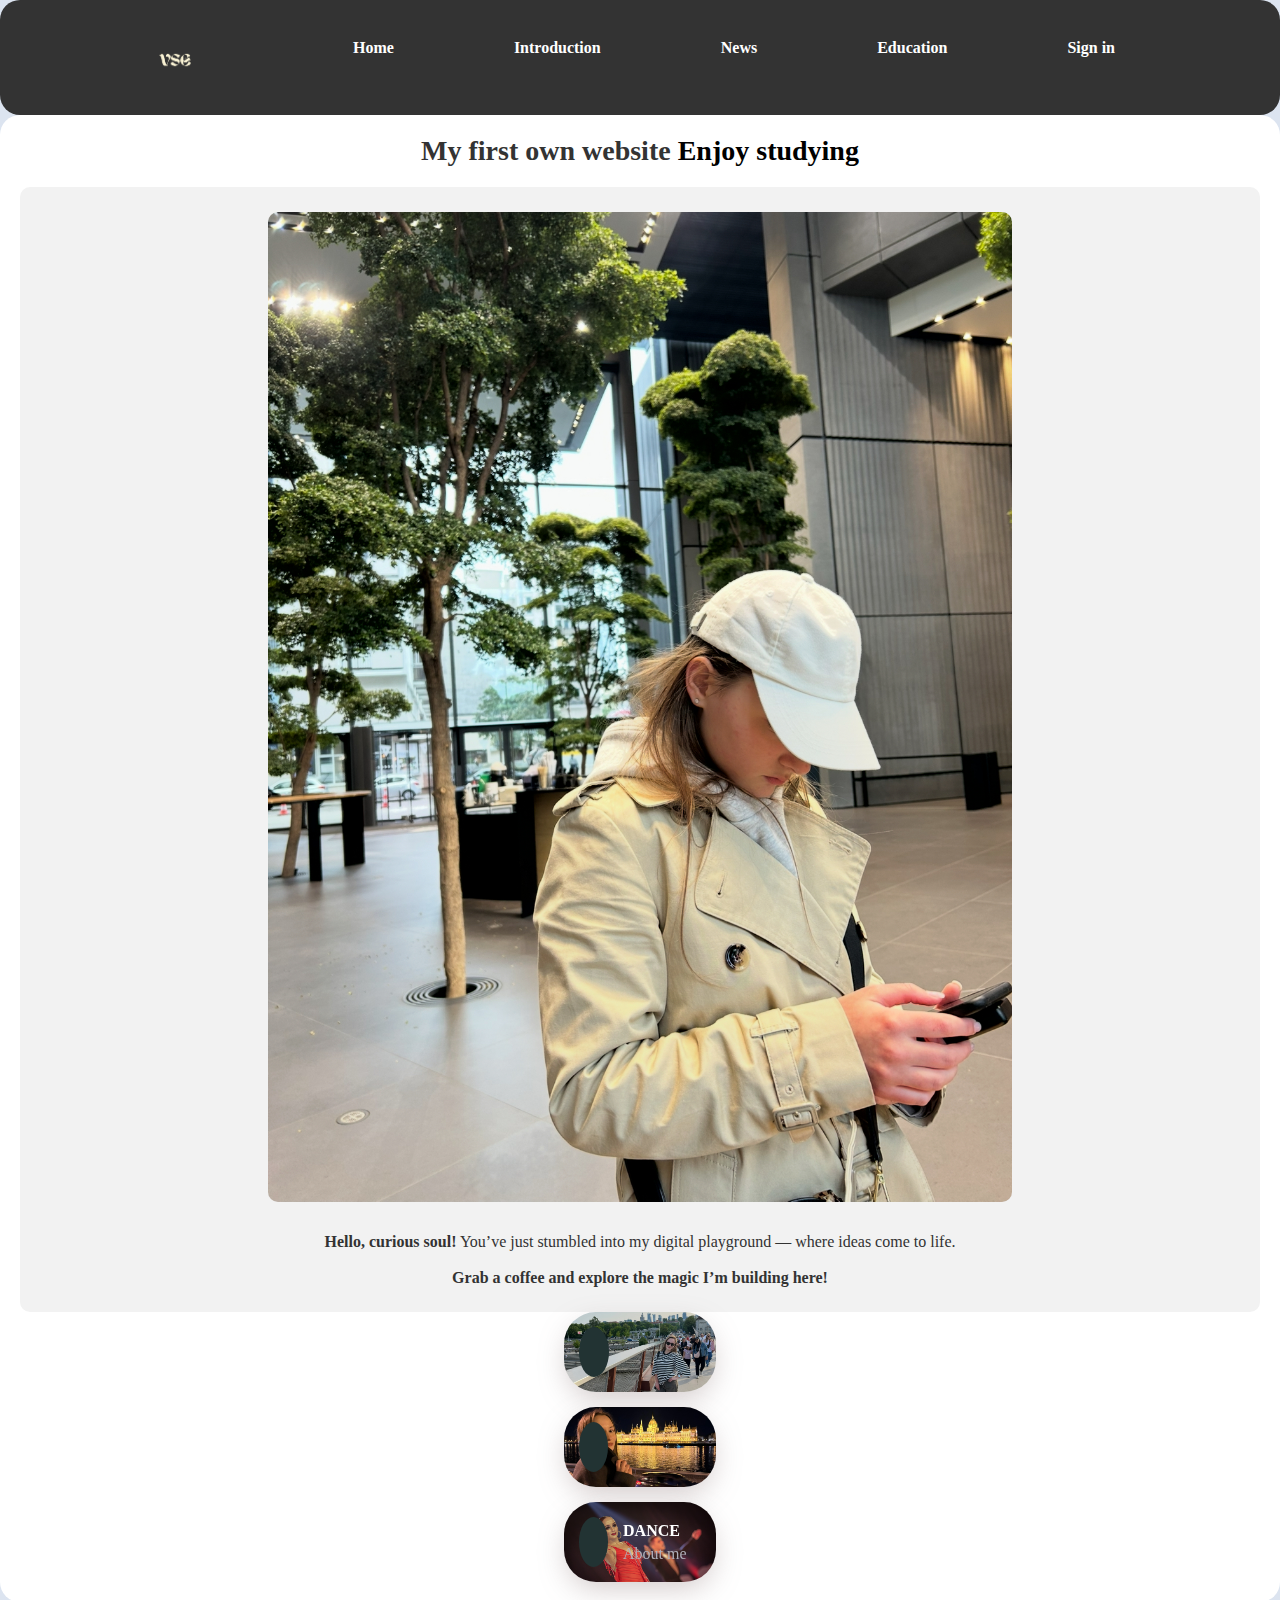
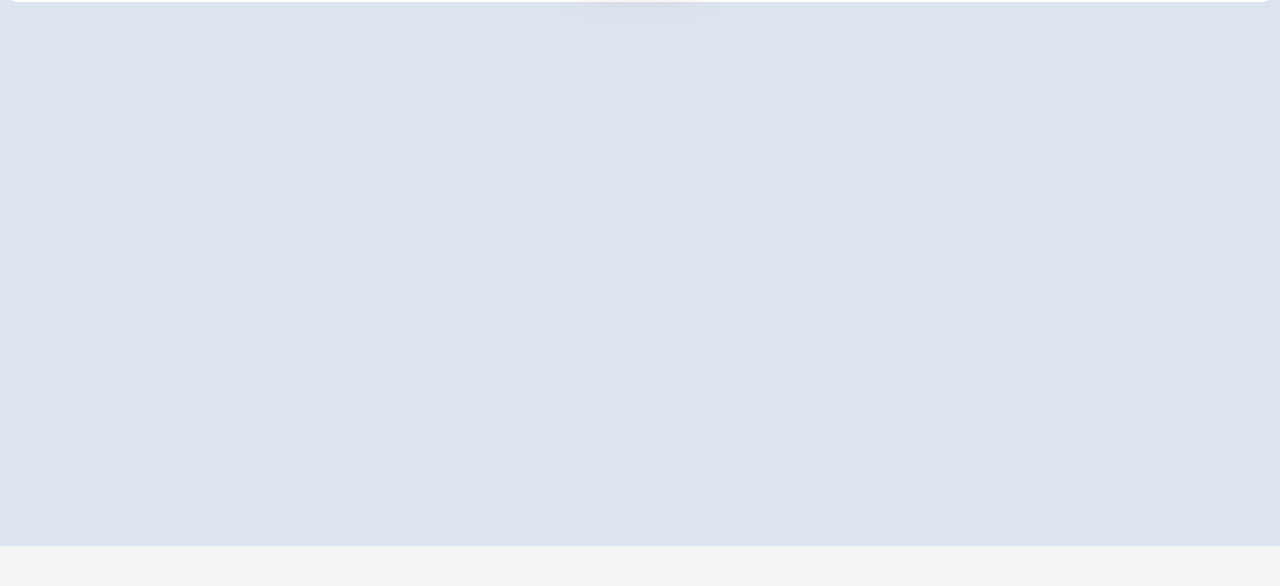
<file: index.html>
<!DOCTYPE html>
<html lang="en">
<head>
    <meta charset="UTF-8">
    <meta name="viewport" content="width=device-width, initial-scale=1.0">
    <title>My own animated website design</title>
    <link rel="stylesheet" href="style.css">

</head>
<body>
    <header>
     <div class="container">
        <div class="menu">
          <div class="burger" id="burger">&#9776</div>
            <ul>
                <li class="logo"><img src="Beige and Black Modern Groovy Logo  .png"></li>
                <li class="active"><a href="index.html">Home</a></li>
                <li><a href="introduction.html"> Introduction</a></li>
                <li><a href="news.html">News</a></li>
                <li><a href="education.html">Education</a></li>
                <li><a href="signin.html"><span>Sign in</span></a></li>

            </ul>
        </div>
    


        <section class="hero">
          <div class="hero-text">
            <h1>My first own website <span>Enjoy studying</span></h1>
            <div class="quote">
              <img src="Смотреть недавние фото.jpeg" alt="inspiration">
              <p><strong>Hello, curious soul!</strong> You’ve just stumbled into my digital playground — where ideas come to life.<br><br><strong>Grab a coffee and explore the magic I’m building here!</strong></p>
            </div>
          </div>
          <div class="hero-image">
            <div class="container2">
              <input type="radio" name="slide" id="c1" checked>
              <label for="c1" class="card">
                <div class="row">
                  <div class="icon"></div>
                  <div class="description">
                    <h4>Sofiia V</h4>
                    <p>About me</p>
                  </div>
                </div>
              </label>
              <input type="radio" name="slide" id="c2" checked>
              <label for="c2" class="card">
                <div class="row">
                  <div class="icon"></div>
                  <div class="description">
                    <h4>Hobby</h4>
                    <p>About me</p>
                  </div>
                </div>
              </label>
              <input type="radio" name="slide" id="c3" checked>
              <label for="c3" class="card">
                <div class="row">
                  <div class="icon"></div>
                  <div class="description">
                    <h4>Dance</h4>
                    <p>About me</p>
                  </div>
                </div>
              </label>
            </div>
          </div>
        </section>
    
        <section class="mission">
          <h2>About me</h2>
          <p>Hi! My name is Sofiia, and I’m currently a first-year university student. I’m passionate about ballroom dancing — it’s not just a hobby for me, but a way to express myself and stay active.

            In my free time, I love swimming — it’s the perfect way to relax and recharge. I’m also a big fan of traveling. Exploring new places, meeting new people, and experiencing different cultures inspire me and help me grow.
            
            I’m always open to learning, trying new things, and making the most of every opportunity that comes my way!
             </p>
             <a href="introduction.html" class="learn-btn">Learn more</a>
        </section>
        <section class="why-choose">
          <h2>Contacts</h2>
          <div class="cards-container">
           
            <div class="card2 dark-card">
              <h3>Email</h3>
              <p>sofayayaaaaa@gmail.com</p>
            </div>
           
            <div class="card2 dark-card">
              <h3>Telephone</h3>
              <p>0993237884</p>
            </div>
        </section>
      </div>
    </header>

   
        </div>
     </div>

     <script>
      const sections = document.querySelectorAll('section');
    
      const observer = new IntersectionObserver((entries) => {
        entries.forEach(entry => {
          if (entry.isIntersecting) {
            entry.target.classList.add('show');
          }
        });
      }, {
        threshold: 0.2 // срабатывает, когда хотя бы 10% секции видно
      });
    
      sections.forEach(section => observer.observe(section));
    </script>
    <script>
      document.getElementById('burger').addEventListener('click', function () {
        document.querySelector('.menu ul').classList.toggle('active');
      });
    </script>
</body>
</html>
</file>
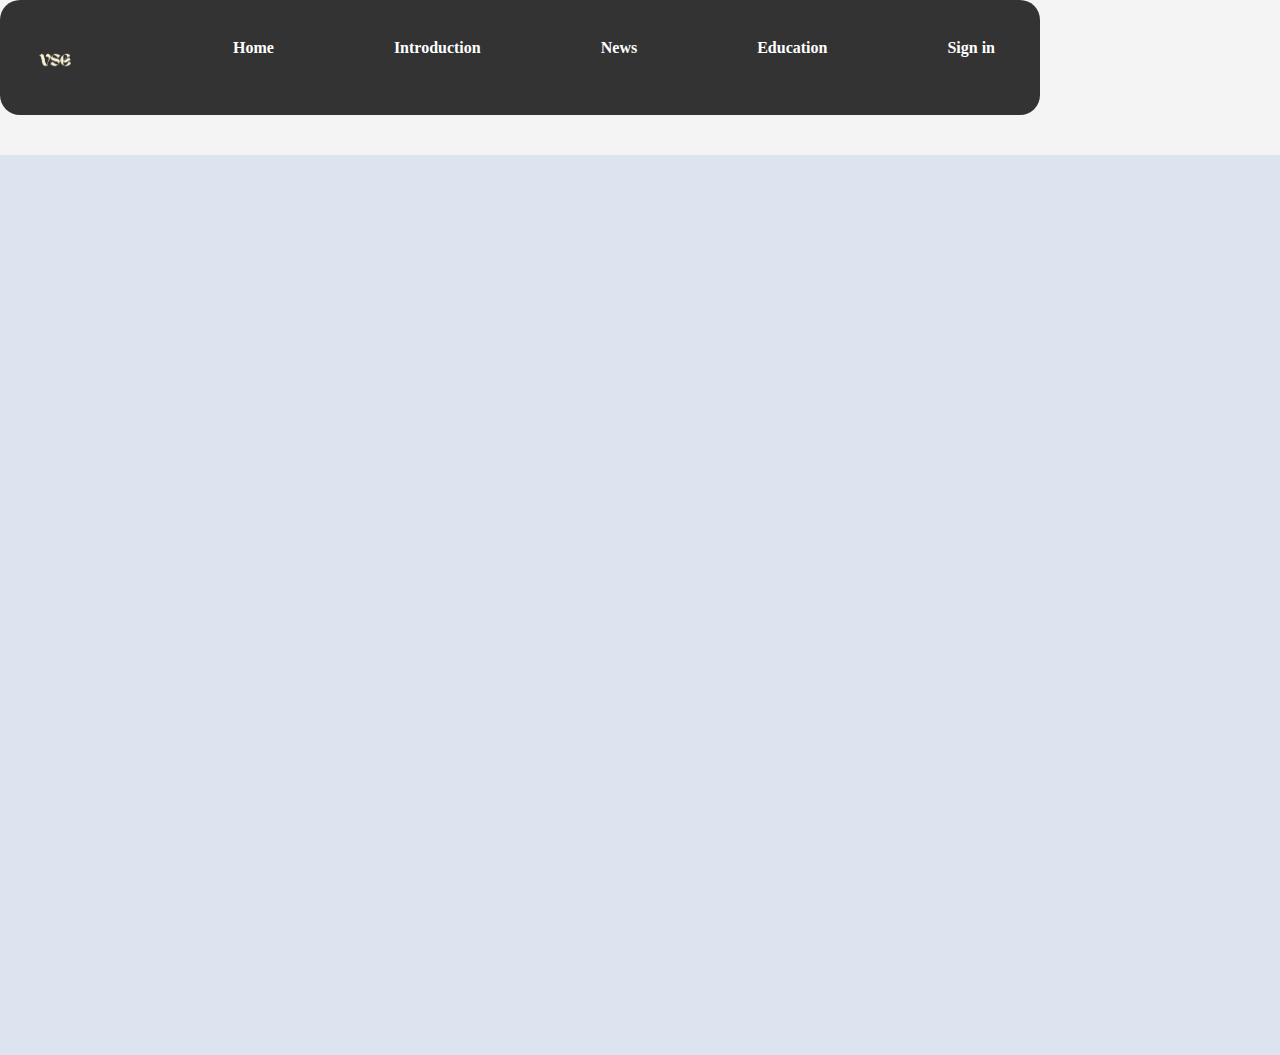
<file: education.html>
<!DOCTYPE html>
<html lang="en">
<head>
  <meta charset="UTF-8" />
  <meta name="viewport" content="width=device-width, initial-scale=1.0"/>
  <title>My Own Animated Website Design</title>
  <link rel="stylesheet" href="style1.css"/>
</head>
<body>
  <header>
    <nav class="menu">
      <div class="burger" id="burger">☰</div>
      <ul>
        <li class="logo"><img src="Beige and Black Modern Groovy Logo  .png"></li>
        <li class="active"><a href="index.html">Home</a></li>
        <li><a href="introduction.html">Introduction</a></li>
        <li><a href="news.html">News</a></li>
        <li><a href="education.html">Education</a></li>
        <li><a href="signin.html"><span>Sign in</span></a></li>
      </ul>
    </nav>
  </header>
 
 
  <main>
    <div class="container">
      <section class="education-section">
       
        <div class="timeline">
          <div class="timeline-item">
            <div class="timeline-content">
              <h3> American School 2023–Now</h3>
              <p>High School Diploma (In Progress)</p>
              <div class="extras">
                <span class="progress">📈 70% complete</span>
              </div>
              <div class="extras">
                <a href="TEVRCC8K.pdf" class="button">📄 View Certificate</a>
              </div>
            </div>
          </div>

          <div class="timeline-item">
            <div class="timeline-content">
              <h3>Scientific Works</h3>
              <p>First Scientific Paper:
                On April 25, 2025, a plenary session of the Section of Higher Mathematics and Mathematical Modeling was held as part of the 18th All-Ukrainian Scientific and Technical Conference of Higher Education Students
                (the 90th Scientific and Technical Conference of O.M. Beketov National University of Urban Economy in Kharkiv)
                “Sustainable Urban Development: Post-War Period”
              Name: “Complex Integers in Cryptography</p>
              <p>Proceedings
                of the Ninth All-Ukrainian Scientific and Practical Online Conference
                for Students, Postgraduates, and Young Scientists
                “Current Issues of Modern Energy”
                May 22, 2025
                Khmelnytskyi, Kherson National Technical University
                Name:“Gaussian Integers in Cybersecurity Tasks of Power Systems”, my work on 34 page
              </p>
              <div class="extras">
                <a href="https://knameedu-my.sharepoint.com/:p:/g/personal/anatoliy_yakunin_kname_edu_ua/EZ4FzHqwAKlKuswTwb7CT64B8hkMySGr6CuHjIhGCXW9sg?e=MZ6mc1" class="button">📄 View Certificate</a>
                <a href="https://kntu.net.ua/ukr/content/download/124302/693101/file/Матеріали%20АРМЕ%202025.pdf" class="button">📄 View Certificate</a>
              </div>
            </div>
          </div>

          <div class="timeline-item">
            <div class="timeline-content">
              <h3>🗣️ ÖSD Zertifikat A1 2021</h3>
              <p>German Language Certificate</p>
              <div class="extras">
                <a href="Zertifikat.pdf" class="button">📄 View Certificate</a>
              </div>
            </div>
          </div>
        </div>
      </section>
    </div>

  </main>
  <script>
    const burger = document.getElementById('burger');
    const menu = document.querySelector('.menu ul');
  
    burger.addEventListener('click', () => {
      menu.classList.toggle('active');
    });
  </script>

</body>

</html>
</file>
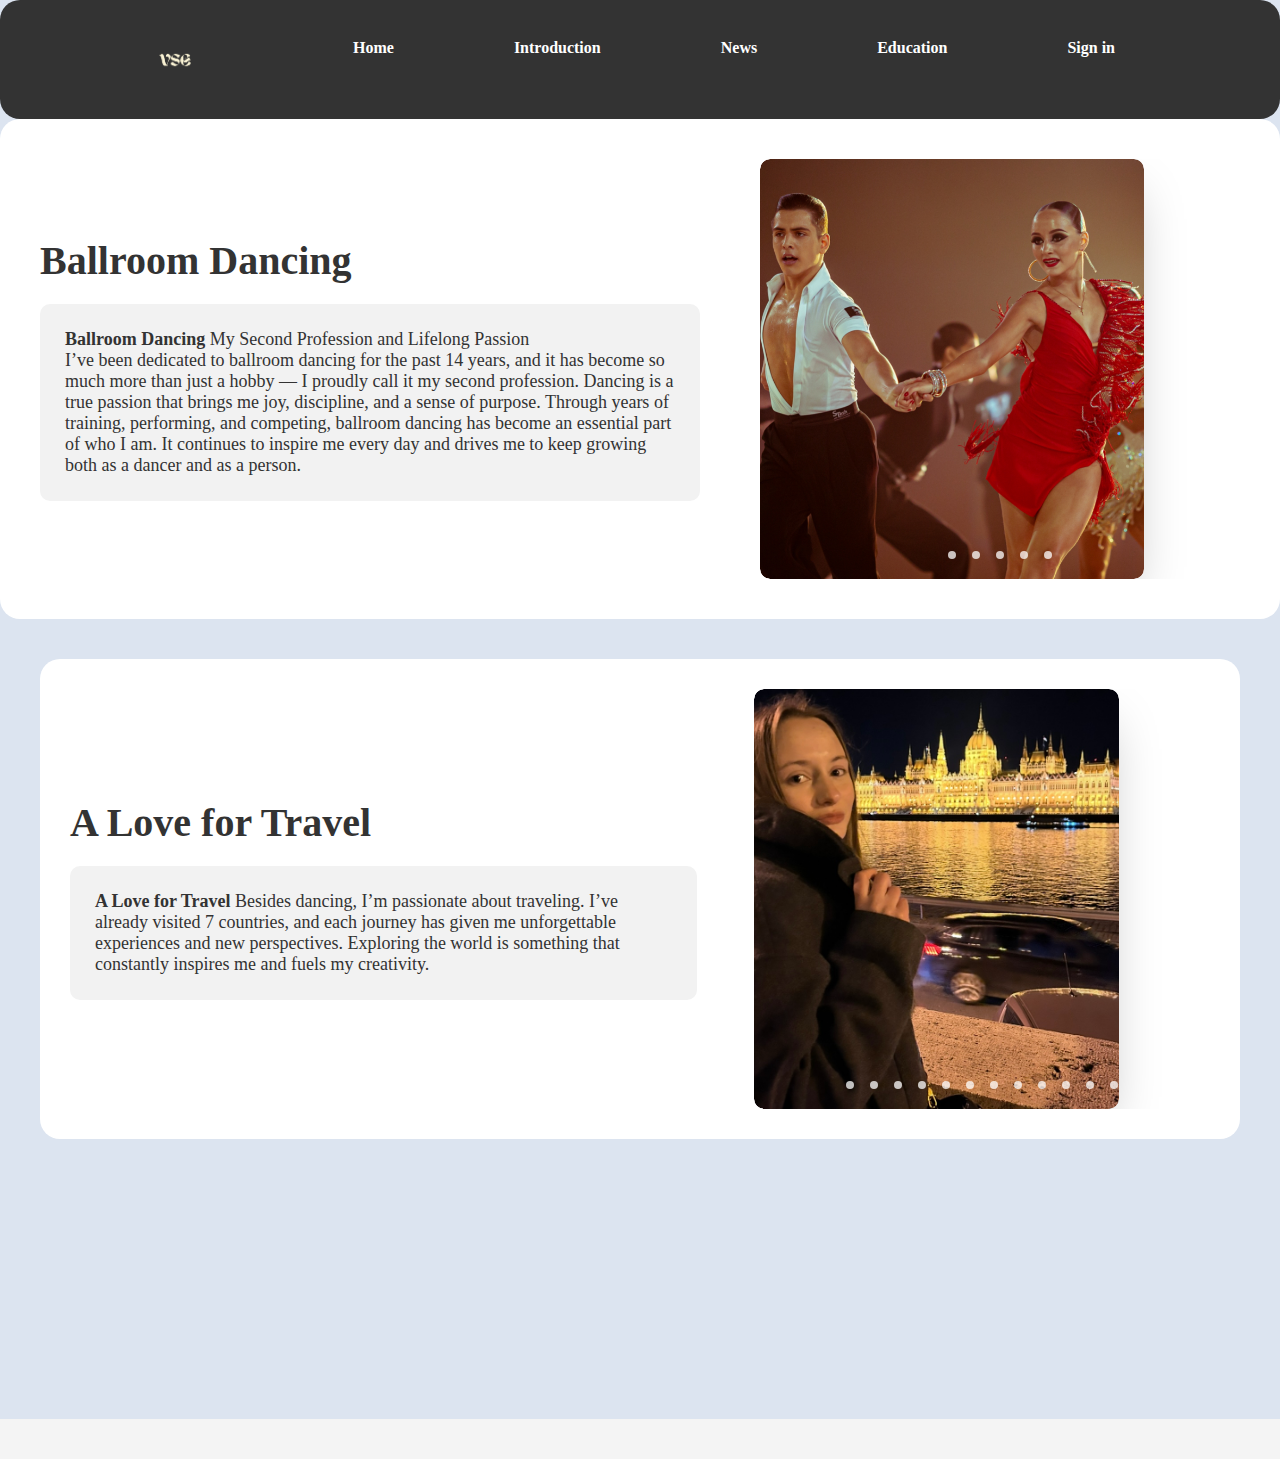
<file: introduction.html>
<!DOCTYPE html>
<html lang="en">
<head>
    <meta charset="UTF-8">
    <meta name="viewport" content="width=device-width, initial-scale=1.0">
    <title>My own animated website design</title>
    <link rel="stylesheet" href="main1.css">

</head>
<body>
    <header>
     <div class="container">
        <div class="menu">
          <div class="burger" id="burger">☰</div>
            <ul>
                <li class="logo"><img src="Beige and Black Modern Groovy Logo  .png"></li>
                <li class="active"><a href="index.html">Home</a></li>
                <li><a href="introduction.html"> Introduction</a></li>
                <li><a href="news.html">News</a></li>
                <li><a href="education.html">Education</a></li>
                <li><a href="signin.html"><span>Sign in</span></a></li>
            </ul>
        </div>
    


        <section class="hero">
          <div class="hero-text">
            <h1> Ballroom Dancing</h1>
            <div class="quote">
              
              <p><strong>Ballroom Dancing </strong> My Second Profession and Lifelong Passion<br>I’ve been dedicated to ballroom dancing for the past 14 years, and it has become so much more than just a hobby — I proudly call it my second profession. Dancing is a true passion that brings me joy, discipline, and a sense of purpose. Through years of training, performing, and competing, ballroom dancing has become an essential part of who I am. It continues to inspire me every day and drives me to keep growing both as a dancer and as a person.</p>
            </div>
          </div>
          <div class="hero-image">
            <div class="slider-wrapper">
              <div class="slider">
                <img id="Slide1" src="IMG_8727.jpg" alt="1">
                <img id="Slide2" src="IMG_8728.jpg" alt="2">
                <img id="Slide3" src="IMG_8729.jpg" alt="3">
                <img id="Slide4" src="IMG_8731.jpg" alt="4">
                <img id="Slide5" src="IMG_8732.jpg" alt="5">
              </div>
           
            </div>
            <div class="slider-nav">
              <a href="#Slide1"></a>
              <a href="#Slide2"></a>
              <a href="#Slide3"></a>
              <a href="#Slide4"></a>
              <a href="#Slide5"></a>
            </div>
          </div>
      
         
        </section>
   
    
    <section class="travel">
      <div class="travel-text">
        <h1>A Love for Travel</h1>
        <div class="quote2">
          <p><strong>A Love for Travel </strong> Besides dancing, I’m passionate about traveling. I’ve already visited 7 countries, and each journey has given me unforgettable experiences and new perspectives. Exploring the world is something that constantly inspires me and fuels my creativity.</p>
        </div>
      </div>
      <div class="travel-image">
        <div class="slider-wrapper2">
          <div class="slider2">
            <img id="Slide-1" src="IMG_8747.jpg" alt="p1">
            <img id="Slide-2" src="IMG_8748.jpg" alt="p2">
            <img id="Slide-3" src="IMG_8749.jpg" alt="p3">
            <img id="Slide-4" src="IMG_8750.jpg" alt="p4">
            <img id="Slide-5" src="IMG_8751.jpg" alt="p5">
            <img id="Slide-6" src="IMG_8752.jpg" alt="p6">
            <img id="Slide-7" src="IMG_8753.jpg" alt="p7">
            <img id="Slide-8" src="IMG_8618.jpg" alt="p8">
            <img id="Slide-9" src="IMG_8755.jpg" alt="p9">
            <img id="Slide-10" src="IMG_8756.jpg" alt="p10">
            <img id="Slide-11" src="IMG_8757.jpg" alt="p11">
            <img id="Slide-12" src="IMG_8758.jpg" alt="p12">
            <img id="Slide-13" src="IMG_2834.jpg" alt="p13">
            <img id="Slide-14" src="IMG_2835.jpg" alt="p14">
            <img id="Slide-15" src="IMG_4CF354E0AFF4-1.jpeg" alt="p15">
            <img id="Slide-16" src="IMG_2836.jpg" alt="p16">
          </div>
       
        </div>
        <div class="slider-nav2">
          <a href="#Slide-1"></a>
          <a href="#Slide-2"></a>
          <a href="#Slide-3"></a>
          <a href="#Slide-4"></a>
          <a href="#Slide-5"></a>
          <a href="#Slide-6"></a>
          <a href="#Slide-7"></a>
          <a href="#Slide-8"></a>
          <a href="#Slide-9"></a>
          <a href="#Slide-10"></a>
          <a href="#Slide-11"></a>
          <a href="#Slide-12"></a>
        </div>
      </div>

     
    </section>

    <section class="why-choose">
      <h2>Contacts</h2>
      <div class="cards-container">
       
        <div class="card dark-card">
          <h3>Email</h3>
          <p>sofayayaaaaa@gmail.com</p>
        </div>
    
        <div class="card dark-card">
          <h3>Telephone</h3>
          <p>0993237884</p>
        </div>
    </section>
  </div>
  </header>
  <script>
    const sections = document.querySelectorAll('section');
  
    const observer = new IntersectionObserver((entries) => {
      entries.forEach(entry => {
        if (entry.isIntersecting) {
          entry.target.classList.add('show');
          observer.unobserve(entry.target); // убираем наблюдение после показа
        }
      });
    }, {
      threshold: 0.2 // появление начинается, когда 15% секции видны
    });
  
    sections.forEach(section => observer.observe(section));
  </script>
</body>
   

  
</html>
</file>
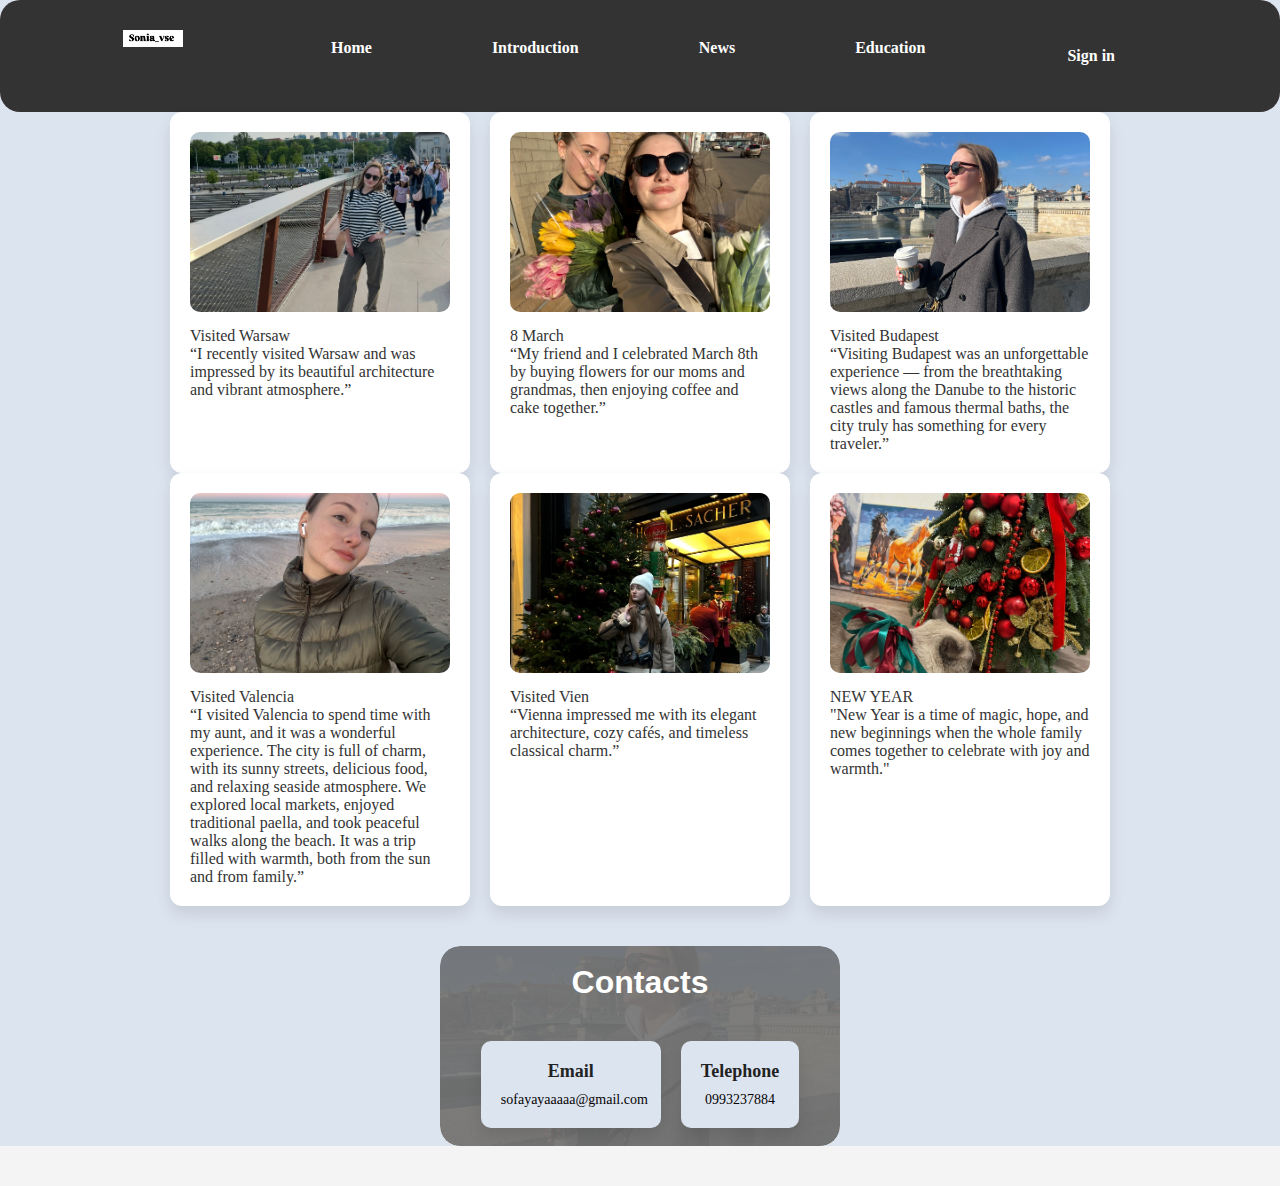
<file: news.html>
<!DOCTYPE html>
<html lang="en">
<head>
    <meta charset="UTF-8">
    <meta name="viewport" content="width=device-width, initial-scale=1.0">
    <link rel="stylesheet" href="main2.css">
    <title>Document</title>
</head>
<body>
    <div class="container">
        <div class="menu">
            <ul>
                <li class="logo"><img src="EDA4A240-1CB9-4914-820B-45EBED81DC13.jpg"></li>
                <li class="active"><a href="index.html">Home</a></li>
                <li><a href="introduction.html"> Introduction</a></li>
                <li><a href="news.html">News</a></li>
                <li><a href="education.html">Education</a></li>
                <li><a href="signin.html" class="signin-btn"><span>Sign in</span></a></li>
            </ul>
        </div>
    
  <div class="card-container2">
    <div class="card2">
      <img src="IMG_8618.jpg" alt="Image 1">
      <div class="card-title">Visited Warsaw</div>
      <div class="card-text">“I recently visited Warsaw and was impressed by its beautiful architecture and vibrant atmosphere.”</div>
    </div>
    <div class="card2">
      <img src="IMG_DFCBE76345E8-1.jpeg" alt="Image 2">
      <div class="card-title">8 March</div>
      <div class="card-text">“My friend and I celebrated March 8th by buying flowers for our moms and grandmas, then enjoying coffee and cake together.”</div>
    </div>
    <div class="card2">
      <img src="IMG_5401.jpeg" alt="Image 3">
      <div class="card-title">Visited Budapest</div>
      <div class="card-text">“Visiting Budapest was an unforgettable experience — from the breathtaking views along the Danube to the historic castles and famous thermal baths, the city truly has something for every traveler.”</div>
    </div>

  
    
  </div>
  <div class="card-container2">
    <div class="card2">
      <img src="IMG_8788.jpg" alt="Image 1">
      <div class="card-title">Visited Valencia</div>
      <div class="card-text">“I visited Valencia to spend time with my aunt, and it was a wonderful experience. The city is full of charm, with its sunny streets, delicious food, and relaxing seaside atmosphere. We explored local markets, enjoyed traditional paella, and took peaceful walks along the beach. It was a trip filled with warmth, both from the sun and from family.”</div>
    </div>

    <div class="card2">
      <img src="IMG_8748.jpg" alt="Image 2">
      <div class="card-title">Visited Vien</div>
      <div class="card-text">“Vienna impressed me with its elegant architecture, cozy cafés, and timeless classical charm.”</div>
    </div>

    <div class="card2">
      <img src="IMG_8789.jpg" alt="Image 3">
      <div class="card-title">NEW YEAR</div>
      <div class="card-text">"New Year is a time of magic, hope, and new beginnings when the whole family comes together to celebrate with joy and warmth."</div>
    </div>
   
  </div>
  <section class="why-choose">
    <h2>Contacts</h2>
    <div class="cards-container">
     
      <div class="card dark-card">
        <h3>Email</h3>
        <p>sofayayaaaaa@gmail.com</p>
      </div>
      <div class="card dark-card">
        <h3>Telephone</h3>
        <p>0993237884</p>
      </div>
  </section>

</body>
</html>
</file>
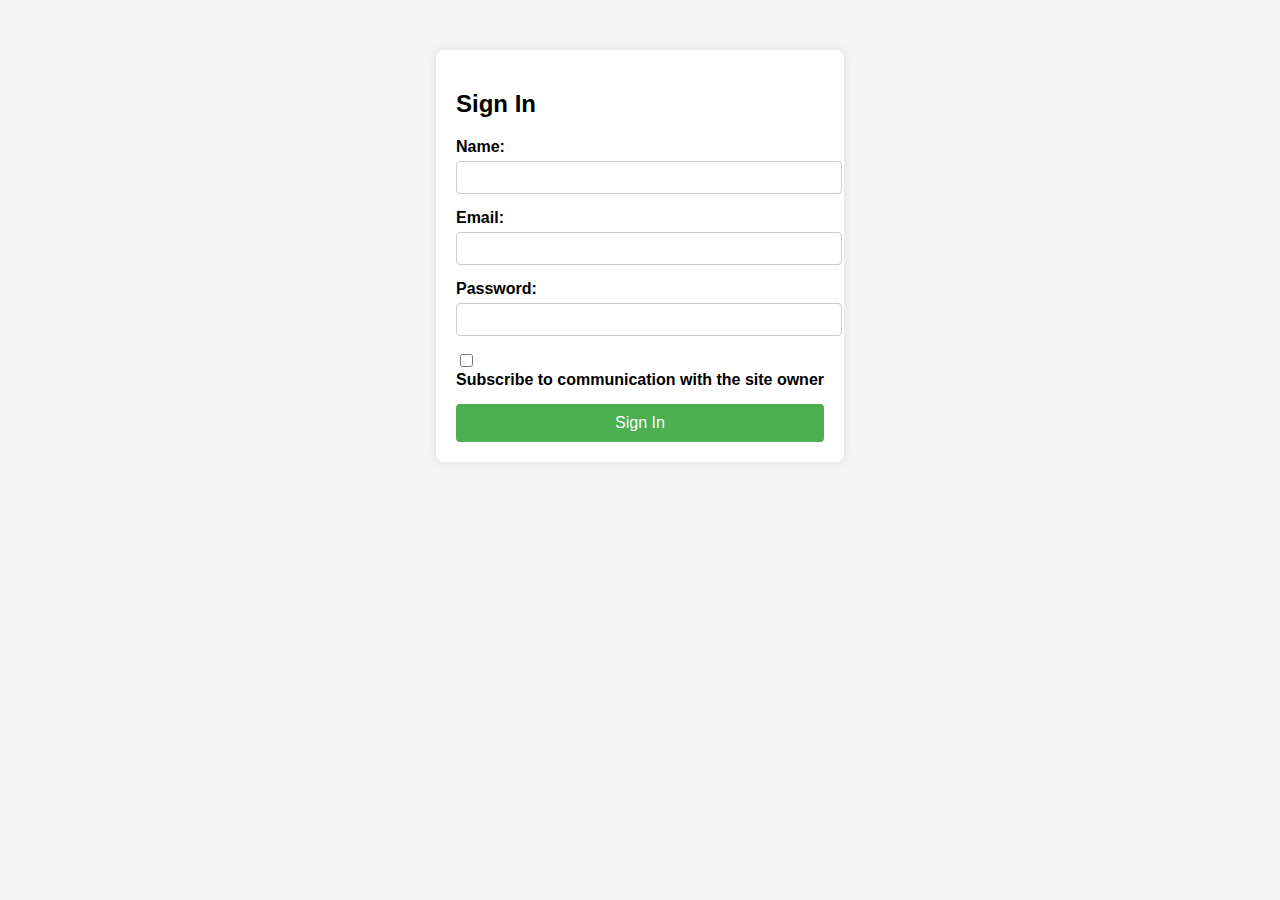
<file: signin.html>
<!DOCTYPE html>
<html lang="en">
<head>
  <meta charset="UTF-8">
  <title>Sign In</title>
  <link rel="stylesheet" href="main3.css">
</head>
<body>
  <div class="form-container">
    <h2>Sign In</h2>
    <form id="signInForm">
      <div class="form-group">
        <label for="name">Name:</label>
        <input type="text" id="name" required>
      </div>
      <div class="form-group">
        <label for="email">Email:</label>
        <input type="email" id="email" required>
      </div>
      <div class="form-group">
        <label for="password">Password:</label>
        <input type="password" id="password" required>
      </div>
      <div class="form-group">
        <input type="checkbox" id="subscribe">
        <label for="subscribe">Subscribe to communication with the site owner</label>
      </div>
      <button type="submit">Sign In</button>
    </form>

    <div class="output" id="output" style="display:none;"></div>
  </div>

  <script>
    const form = document.getElementById('signInForm');
    const output = document.getElementById('output');

    form.addEventListener('submit', function(event) {
      event.preventDefault(); // prevent actual form submission

      const name = document.getElementById('name').value;
      const email = document.getElementById('email').value;
      const password = document.getElementById('password').value;
      const subscribe = document.getElementById('subscribe').checked;

      output.style.display = 'block';
      output.innerHTML = `
        <h3>Submitted Information:</h3>
        <p><strong>Name:</strong> ${name}</p>
        <p><strong>Email:</strong> ${email}</p>
        <p><strong>Password:</strong> ${'*'.repeat(password.length)}</p>
        <p><strong>Subscribed:</strong> ${subscribe ? 'Yes' : 'No'}</p>
      `;
    });
  </script>
</body>
</html>
</file>
<file: style.css>
body {
  background: #f4f4f4;
  color: #333;
}


/* ===== Header/Menu ===== */
header {
  display: flex;
  justify-content: space-between;
  align-items: center;
  margin-bottom: 40px;
 
}



.menu ul {
  list-style: none;
  display: flex;
  gap: 30px;
  margin-right: 20px;
  border-radius: 20px;
  padding: 40px;
}

.menu ul li {
  color: #fff;
  cursor: pointer;
  font-weight: bold;
  display: flex;

}
.menu ul li a {
  text-decoration: none;
  color: white;
  display: inline-block;
  transition: transform 0.3s ease; /* <--- плавность */
}

.menu ul li a:hover {
  transform: translateY(-10px);
}


/* ===== Hero Section ===== */
.hero {
  display: flex;
  justify-content: space-between;
  align-items: center;
  background: #fff;
  border-radius: 20px;
  padding: 40px;
  max-width: 1300px;
  margin: 0 auto;
  max-height: 1000px;
}

.hero-text {
  width: 55%;
}

.hero-text h1 {
  font-size: 40px;
  margin-bottom: 20px;
}

.hero-text h1 span {
  color: #000;
  font-weight: bold;
}

.quote {
  display: flex;
  gap: 25px;
  background: #f2f2f2;
  padding: 25px;
  border-radius: 10px;
  font-size: 18px;
  margin-top: 20px;
}

.quote img {
  max-width: 100%;
  height: auto;
  display: block;
  border-radius: 10px; 
  margin-bottom: 1rem; 
}

.hero-image {
  width: 40%;
  display: flex;
  justify-content: center;
  align-items: center;
  position: relative;
}

.hero-image img {
  width: auto;
  max-width: 100%;
  max-height: 420px;
  object-fit: contain;
  border-radius: 10px;
}


/* ===== Mission Section ===== */
.mission {
  max-width: 1300px;
  margin: 40px auto;
  background: white;
  padding: 30px;
  border-radius: 20px;
  text-align: left;
}

.mission h2 {
  font-size: 24px;
  margin-bottom: 15px;
}

.mission p {
  font-size: 16px;
  margin-bottom: 20px;
}

.learn-btn {
  display: inline-block;
  padding: 10px 20px;
  background-color: #2e3338; 
  color: white;
  text-decoration: none;
  border: none;
  border-radius: 5px;
  font-weight: bold;
  transition: background-color 0.3s ease;
}

.learn-btn:hover {
  background-color: #0056b3; /* Цвет при наведении */
}
*{
  margin:0;
  padding:0;
  font-family: Cambria, Cochin, Georgia, Times, 'Times New Roman', serif;
}
.container{
  width: 100%;
  min-height: 100vh;
  background: #dce4f0;
  background-position: center;
  background-size: cover;
}
.menu ul{
  display: inline-flex;
  margin: 90px;
}

.menu ul li{
  display: table;
  margin:  25px;
  color: #fbfbfb;
  cursor: pointer;
}
.logo img{
  width: 60px;
  margin-top: 5px;
  margin-right: 48px;
}
.active{
  color: #ffffff;
}

.signin-btn span{
  display: block;
  padding: 8px 22px;
}
.banner{
  width: 80%;
  height: 70%;
  top: 25%;
  left: 130px;
  position: absolute;
  color: #fff;
}
.app-text{
  width: 50%;
  float: left;
}
.app-text h1{
  font-size: 43px;
  width: 640px;
  position: relative;
  margin-left: 40px;
}
.app-text p{
  width: 650px;
  font-size: 15px;
  margin: 30px 0 30px 40px;
  line-height: 25px;
  color: #f2f1f1;
}
.app-picture{
  width: 40%;
  float: right;
}
.app-picture img{
  width: 65%;
  margin-top: -20px;
  padding-left: 50px;
}
/* Горизонтальне меню */
.menu ul {
  list-style: none;
  margin: 0;
  padding: 0;
  background-color: #333;
  display: flex;
  justify-content: center;
}
.menu a {
  display: block;
  padding: 14px 20px;
  color: white;
  text-decoration: none;
}
.why-choose {
  display: flex;
  flex-direction: column; /* Размещаем заголовок и карточки по вертикали */
  justify-content: center;
  align-items: center;
  position: relative;
  padding: 60px 20px;
  text-align: center;
  color: #fff;
  background: linear-gradient(rgba(255,255,255,0.85), rgba(255,255,255,0.85)), 
              url('IMG_5401.jpeg');
  background-size: cover;
  background-position: center;
  border-radius: 20px;
  overflow: hidden;
  max-width: 400px;
  max-height: 200px;
  margin: 40px auto; /* Центрирует по горизонтали */
}

.why-choose::before {
  content: '';
  position: absolute;
  top: 0; left: 0;
  width: 100%; height: 100%;
  background: rgba(0, 0, 0, 0.5);
  z-index: 1;
  border-radius: 20px;
}

.why-choose h2 {
  position: relative;
  z-index: 2;
  font-size: 32px;
  margin-bottom: 40px;
  font-family: 'Arial', sans-serif;
  color: #ffffff;
}

.cards-container {
  position: relative;
  z-index: 2;
  display: flex;
  justify-content: center;
  flex-wrap: wrap;
  gap: 20px;
  width: 100%;
  max-width: 500px;
}

.card2 {
  background: rgba(255, 255, 255, 0.9);
  border-radius: 10px;
  padding: 20px;
  box-shadow: 0 8px 16px rgba(0,0,0,0.1);
  transition: transform 0.3s ease;
  max-width: 180px;
  height: auto;
  text-align: center;
}

.card2:hover {
  transform: translateY(-5px);
}



.dark-card {
  background: #dce4f0;
  color: #151010;
}

.dark-card p {
  color: #060303;
}
.container2{
  height: 300px;
  display: flex;
  flex-wrap: nowrap;
  justify-content: start;
}
.card{
  width: 30px;
  border-radius: .75rem;
  background-size: cover;
  cursor: pointer;
  overflow: hidden;
  border-radius: 2rem;
  margin: 0 10px;
  display: flex;
  align-items: flex-end;
  transition: .6s cubic-bezier(.28,-0.03,0,.99);
  box-shadow: 0px 10px 30px -5px rgba(195, 184, 184, 0.8);
}
.card> .row{
  color: white;
  display: flex;
  flex-wrap: nowrap;
}
.card>  .row> .icon{
  background: #233;
  color: white;
  border-radius: 50%;
  width: 50px;
  display: flex;
  justify-content: center;
  align-items: center;
  margin: 15px;
}
.card> .row> .description{
  display: flex;
  justify-content: center;
  flex-direction: column;
  overflow: hidden;
  height: 80px;
  width: 520px;
  opacity: 0;
  transform: translateY(30px);
  transition-delay: .3s;
  transition: all .3s ease;
}
.description p{
  color: #b0b0ba;
  padding-top: 5px;
}
.description h4{
  text-transform: uppercase;
}
input{
  display: none;
}
input:checked+label{
  width: 600px;
}
input:checked+label .description{
  opacity: 1 !important;
  transform: rotateY(0) !important;
}
.card[for="c1"]{
  background-image: url('./IMG_8618.jpg');
}
.card[for="c2"]{
  background-image: url('./IMG_8747.jpg');
}
.card[for="c3"]{
  background-image: url('./IMG_9279.jpeg')
}

section {
  opacity: 0;
  transform: translateY(50px);
  transition: opacity 0.8s ease-out, transform 0.8s ease-out;
}

section.show {
  opacity: 1;
  transform: translateY(0);
}





  /* Герой секция — вертикально */
  .hero {
    flex-direction: column;
    padding: 20px;
    max-height: none;
  }

  .hero-text, .hero-image {
    width: 100%;
  }

  .hero-text h1 {
    font-size: 28px;
    text-align: center;
  }

  .quote {
    flex-direction: column;
    align-items: center;
    text-align: center;
    gap: 15px;
    font-size: 16px;
  }

  .quote img {
    max-width: 110vh;
    height: 110vh;
    display: block;
    border-radius: 10px; /* если хочешь мягкие углы */
    margin-bottom: 1rem; /* расстояние между фото и текстом */
  }

  /* Карусель карточек */
  .container2 {
    flex-direction: column;
    height: auto;
    align-items: center;
    gap: 15px;
  }

  .card {
    width: 90% !important;
  }

  .card > .row > .description {
    width: 100%;
  }

  /* Mission секция */
  .mission {
    padding: 20px;
    margin: 20px;
    text-align: center;
  }

  .mission h2 {
    font-size: 20px;
  }

  .mission p {
    font-size: 14px;
  }

  /* Contacts */
  .why-choose {
    max-width: 90%;
    padding: 30px 15px;
  }

  .why-choose h2 {
    font-size: 26px;
    margin-bottom: 20px;
  }

  .cards-container {
    flex-direction: column;
    align-items: center;
  }

  .card2 {
    max-width: 90%;
    width: 100%;
  }

  /* Общая адаптация изображений */
  img {
    max-width: 100%;
    height: auto;
    display: block;
  }

 
  .app-text, .app-picture {
    float: none;
    width: 100%;
    text-align: center;
  }

  .app-text h1, .app-text p {
    width: 90%;
    margin: 0 auto 20px;
  }

  .app-picture img {
    width: 80vh;
    padding-left: 0;
    margin: 0 auto;
  }


.burger {
  display: none;
  font-size: 28px;
  cursor: pointer;
  color: #000;
  padding: 10px;
}
.burger {
  display: none;
  font-size: 28px;
  cursor: pointer;
  color: #000;
  padding: 10px;
}
@media (max-width: 768px) {
  .menu ul {
    display: none;
    flex-direction: column;
    background-color: #333;
    position: absolute;
    top: 70px;
    left: 0;
    right: 0;
    padding: 20px;
    z-index: 999;
  }

  .menu ul.active {
    display: flex;
  }

  .burger {
    display: block;
  }

  .menu ul li {
    margin: 10px 0;
  }

  .menu {
    position: relative;
  }

  .logo {
    display: none; 
  }
}
</file>
<file: style1.css>
body {
  background: #f4f4f4;
  color: #333;
}


/* ===== Header/Menu ===== */
header {
  display: flex;
  justify-content: space-between;
  align-items: center;
  margin-bottom: 40px;
 
}



.menu ul {
  list-style: none;
  display: flex;
  gap: 30px;
  margin-right: 20px;
  border-radius: 20px;
  padding: 40px;
}

.menu ul li {
  color: #fff;
  cursor: pointer;
  font-weight: bold;
  display: flex;

}
.menu ul li a {
  text-decoration: none;
  color: white;
  display: inline-block;
  transition: transform 0.3s ease; /* <--- плавность */
}

.menu ul li a:hover {
  transform: translateY(-10px);
}


/* ===== Hero Section ===== */
.hero {
  display: flex;
  justify-content: space-between;
  align-items: center;
  background: #fff;
  border-radius: 20px;
  padding: 40px;
  max-width: 1300px;
  margin: 0 auto;
  max-height: 1000px;
}

.hero-text {
  width: 55%;
}

.hero-text h1 {
  font-size: 40px;
  margin-bottom: 20px;
}

.hero-text h1 span {
  color: #000;
  font-weight: bold;
}

.quote {
  display: flex;
  gap: 25px;
  background: #f2f2f2;
  padding: 25px;
  border-radius: 10px;
  font-size: 18px;
  margin-top: 20px;
}

.quote img {
  max-width: 100%;
  height: auto;
  display: block;
  border-radius: 10px; 
  margin-bottom: 1rem; 
}

.hero-image {
  width: 40%;
  display: flex;
  justify-content: center;
  align-items: center;
  position: relative;
}

.hero-image img {
  width: auto;
  max-width: 100%;
  max-height: 420px;
  object-fit: contain;
  border-radius: 10px;
}


/* ===== Mission Section ===== */
.mission {
  max-width: 1300px;
  margin: 40px auto;
  background: white;
  padding: 30px;
  border-radius: 20px;
  text-align: left;
}

.mission h2 {
  font-size: 24px;
  margin-bottom: 15px;
}

.mission p {
  font-size: 16px;
  margin-bottom: 20px;
}

.learn-btn {
  display: inline-block;
  padding: 10px 20px;
  background-color: #2e3338; 
  color: white;
  text-decoration: none;
  border: none;
  border-radius: 5px;
  font-weight: bold;
  transition: background-color 0.3s ease;
}

.learn-btn:hover {
  background-color: #0056b3; /* Цвет при наведении */
}
*{
  margin:0;
  padding:0;
  font-family: Cambria, Cochin, Georgia, Times, 'Times New Roman', serif;
}
.container{
  width: 100%;
  min-height: 100vh;
  background: #dce4f0;
  background-position: center;
  background-size: cover;
}
.menu ul{
  display: inline-flex;
  margin: 90px;
}

.menu ul li{
  display: table;
  margin:  25px;
  color: #fbfbfb;
  cursor: pointer;
}
.logo img{
  width: 60px;
  margin-top: 5px;
  margin-right: 48px;
}
.active{
  color: #ffffff;
}

.signin-btn span{
  display: block;
  padding: 8px 22px;
}
.banner{
  width: 80%;
  height: 70%;
  top: 25%;
  left: 130px;
  position: absolute;
  color: #fff;
}
.app-text{
  width: 50%;
  float: left;
}
.app-text h1{
  font-size: 43px;
  width: 640px;
  position: relative;
  margin-left: 40px;
}
.app-text p{
  width: 650px;
  font-size: 15px;
  margin: 30px 0 30px 40px;
  line-height: 25px;
  color: #f2f1f1;
}
.app-picture{
  width: 40%;
  float: right;
}
.app-picture img{
  width: 65%;
  margin-top: -20px;
  padding-left: 50px;
}
/* Горизонтальне меню */
.menu ul {
  list-style: none;
  margin: 0;
  padding: 0;
  background-color: #333;
  display: flex;
  justify-content: center;
}
.menu a {
  display: block;
  padding: 14px 20px;
  color: white;
  text-decoration: none;
}
.why-choose {
  display: flex;
  flex-direction: column; /* Размещаем заголовок и карточки по вертикали */
  justify-content: center;
  align-items: center;
  position: relative;
  padding: 60px 20px;
  text-align: center;
  color: #fff;
  background: linear-gradient(rgba(255,255,255,0.85), rgba(255,255,255,0.85)), 
              url('IMG_5401.jpeg');
  background-size: cover;
  background-position: center;
  border-radius: 20px;
  overflow: hidden;
  max-width: 400px;
  max-height: 200px;
  margin: 40px auto; /* Центрирует по горизонтали */
}

.why-choose::before {
  content: '';
  position: absolute;
  top: 0; left: 0;
  width: 100%; height: 100%;
  background: rgba(0, 0, 0, 0.5);
  z-index: 1;
  border-radius: 20px;
}

.why-choose h2 {
  position: relative;
  z-index: 2;
  font-size: 32px;
  margin-bottom: 40px;
  font-family: 'Arial', sans-serif;
  color: #ffffff;
}

.cards-container {
  position: relative;
  z-index: 2;
  display: flex;
  justify-content: center;
  flex-wrap: wrap;
  gap: 20px;
  width: 100%;
  max-width: 500px;
}

.card2 {
  background: rgba(255, 255, 255, 0.9);
  border-radius: 10px;
  padding: 20px;
  box-shadow: 0 8px 16px rgba(0,0,0,0.1);
  transition: transform 0.3s ease;
  max-width: 180px;
  height: auto;
  text-align: center;
}

.card2:hover {
  transform: translateY(-5px);
}



.dark-card {
  background: #dce4f0;
  color: #151010;
}

.dark-card p {
  color: #060303;
}
.container2{
  height: 300px;
  display: flex;
  flex-wrap: nowrap;
  justify-content: start;
}
.card{
  width: 30px;
  border-radius: .75rem;
  background-size: cover;
  cursor: pointer;
  overflow: hidden;
  border-radius: 2rem;
  margin: 0 10px;
  display: flex;
  align-items: flex-end;
  transition: .6s cubic-bezier(.28,-0.03,0,.99);
  box-shadow: 0px 10px 30px -5px rgba(195, 184, 184, 0.8);
}
.card> .row{
  color: white;
  display: flex;
  flex-wrap: nowrap;
}
.card>  .row> .icon{
  background: #233;
  color: white;
  border-radius: 50%;
  width: 50px;
  display: flex;
  justify-content: center;
  align-items: center;
  margin: 15px;
}
.card> .row> .description{
  display: flex;
  justify-content: center;
  flex-direction: column;
  overflow: hidden;
  height: 80px;
  width: 520px;
  opacity: 0;
  transform: translateY(30px);
  transition-delay: .3s;
  transition: all .3s ease;
}
.description p{
  color: #b0b0ba;
  padding-top: 5px;
}
.description h4{
  text-transform: uppercase;
}
input{
  display: none;
}
input:checked+label{
  width: 600px;
}
input:checked+label .description{
  opacity: 1 !important;
  transform: rotateY(0) !important;
}
.card[for="c1"]{
  background-image: url('./IMG_8618.jpg');
}
.card[for="c2"]{
  background-image: url('./IMG_8747.jpg');
}
.card[for="c3"]{
  background-image: url('./IMG_9279.jpeg')
}

section {
  opacity: 0;
  transform: translateY(50px);
  transition: opacity 0.8s ease-out, transform 0.8s ease-out;
}

section.show {
  opacity: 1;
  transform: translateY(0);
}






 

  
  img {
    max-width: 100%;
    height: auto;
    display: block;
  }

 
  .app-text, .app-picture {
    float: none;
    width: 100%;
    text-align: center;
  }

  .app-text h1, .app-text p {
    width: 90%;
    margin: 0 auto 20px;
  }

  .app-picture img {
    width: 80vh;
    padding-left: 0;
    margin: 0 auto;
  }


.burger {
  display: none;
  font-size: 28px;
  cursor: pointer;
  color: #000;
  padding: 10px;
}
.burger {
  display: none;
  font-size: 28px;
  cursor: pointer;
  color: #000;
  padding: 10px;
}
@media (max-width: 768px) {
  .menu ul {
    display: none;
    flex-direction: column;
    background-color: #333;
    position: absolute;
    top: 70px;
    left: 0;
    right: 0;
    padding: 20px;
    z-index: 999;
  }

  .menu ul.active {
    display: flex;
  }

  .burger {
    display: block;
  }

  .menu ul li {
    margin: 10px 0;
  }

  .menu {
    position: relative;
  }

  .logo {
    display: none; 
  }
}
/* Timeline */




.timeline {
  max-width: 800px;
  margin-top: 30px;
  margin-left: auto;
  margin-right: auto;
  margin-bottom: auto;
  display: flex;
  flex-direction: column;
  gap: 40px;
}
.timeline-item {
  background: #111;
  color: white;
  padding: 30px;
  border-left: 5px solid #00f7ff;
  border-radius: 10px;
  box-shadow: 0 0 10px #00f7ff55;
  transition: 0.3s ease;
}

.timeline-item:hover {
  transform: scale(1.02);
  box-shadow: 0 0 20px #00f7ff;
}

.timeline-content h3 {
  margin-bottom: 10px;
  font-size: 1.4rem;
}

.timeline-content p {
  color: #ccc;
}

.progress {
  color: #8aff8a;
  font-style: italic;
  font-size: 0.9rem;
}

/* Button */
.button {
  display: inline-block;
  margin-top: 10px;
  padding: 8px 16px;
  border: 1px solid #00f7ff;
  color: #00f7ff;
  border-radius: 6px;
  text-decoration: none;
  transition: all 0.3s ease;
}

.button:hover {
  background: #00f7ff;
  color: black;
}
</file>
<file: main1.css>
* {
  margin: 0;
  padding: 0;
  box-sizing: border-box;
  font-family: Cambria, Cochin, Georgia, Times, 'Times New Roman', serif;
}

body {
  background: #f4f4f4;
  color: #333;
}



/* ===== Header/Menu ===== */
/* ===== Header/Menu ===== */
header {
  display: flex;
  justify-content: space-between;
  align-items: center;
  margin-bottom: 40px;
}

.logo img {
  width: 60px;
  margin-top: 5px;
  margin-right: 48px;
}

.menu ul {
  list-style: none;
  display: flex;
  gap: 30px;
  margin-right: 20px;
  border-radius: 20px;
  padding: 40px;
  background-color: #333; /* добавлено, чтобы фон был как в первом коде */
  justify-content: center;
}

.menu ul li {
  color: #fff;
  cursor: pointer;
  font-weight: bold;
  display: flex;
}

.menu ul li a {
  text-decoration: none;
  color: white;
  display: inline-block;
  transition: transform 0.3s ease;
}

.menu ul li a:hover {
  transform: translateY(-10px);
}

/* Общая анимация появления */
section {
  opacity: 0;
  transform: translateY(60px);
  transition: opacity 0.8s ease-out, transform 0.8s ease-out;
}

/* Когда появляется на экране */
section.show {
  opacity: 1;
  transform: translateY(0);
}

/* ===== Hero Section ===== */

.hero {
  display: flex;
  justify-content: space-between;
  align-items: center;
  background: #fff;
  border-radius: 20px;
  padding: 40px;
  max-width: 1300px;
  margin: 0 auto;
  max-height: 1000px;
}
.hero-text {
  width: 55%;
}

.hero-text h1 {
  font-size: 40px;
  margin-bottom: 20px;
}

.hero-text h1 span {
  color: #000;
  font-weight: bold;
}

.quote {
  display: flex;
  gap: 25px;
  background: #f2f2f2;
  padding: 25px;
  border-radius: 10px;
  font-size: 18px;
  margin-top: 20px;
}

.quote img {
  width: 110px;
  height: auto;
  border-radius: 8px;
}
.hero-image {
  width: 40%;
  position: relative;
  overflow: hidden;
  height: 420px;
  border-radius: 10px;
}
.hero-image img {
  width: auto;
  max-width: 100%;
  max-height: 420px;
  object-fit: contain;
  border-radius: 10px;
}

.slider-wrapper{
  position: relative;
  max-width: 48rem;
  margin: 0 auto ;
}
.slider{
  display:flex;
  aspect-ratio: 16/9;
  overflow-x: auto;
  scroll-snap-type: x mandatory;
  scroll-behavior: smooth;
  box-shadow: 0 1.5rem 3rem -0.75rem hsla(0,0%,0%,0.25);
  width: 80%;
  height: 420px;
  border-radius: 10px;
}
.slider img{
  width: 40%;
  position: relative;
  overflow: hidden;
  height: 420px;
  border-radius: 10px;
  flex:1 0 100%;
  scroll-snap-align: start;
  object-fit: cover;
}
.slider-nav{
  display: flex;
  column-gap: 1rem;
  position: absolute;
  bottom: 1.25rem;
  left: 50%;
  transform: translateX(-50%);
  z-index: 1;
}
.slider-nav a{
  width: 0.5rem;
  height: 0.5rem;
  border-radius: 50%;
  background-color: #ffffff;
  opacity: 0.75;
  transition: opacity ease 250ms;

}
.slider-nav a:hover{
  opacity: 1;

}

/* ===== travel Section ===== */
.travel {
  display: flex;
  justify-content: space-between;
  align-items: center;
  background: #fff;
  border-radius: 20px;
 
  max-width: 1200px;
  margin: 0 auto;
  max-width: 1200px;
  margin: 40px auto;
  background: white;
  padding: 30px;
  border-radius: 20px;
  text-align: left;
}

.travel-text {
  width: 55%;
}

.travel-text h1 {
  font-size: 40px;
  margin-bottom: 20px;
}

.travel-text h1 span {
  color: #000;
  font-weight: bold;
}

.quote2 {
  display: flex;
  gap: 25px;
  background: #f2f2f2;
  padding: 25px;
  border-radius: 10px;
  font-size: 18px;
  margin-top: 20px;
}

.quote2 img {
  width: 110px;
  height: auto;
  border-radius: 8px;
}
.travel-image {
  width: 40%;
  position: relative;
  overflow: hidden;
  height: 420px;
  border-radius: 10px;
}

.slider-wrapper2{
  position: relative;
  max-width: 48rem;
  margin: 0 auto ;
}
.slider2{
  display:flex;
  aspect-ratio: 16/9;
  overflow-x: auto;
  scroll-snap-type: x mandatory;
  scroll-behavior: smooth;
  box-shadow: 0 1.5rem 3rem -0.75rem hsla(0,0%,0%,0.25);
  width: 80%;
  height: 420px;
  border-radius: 10px;
}
.slider2 img{
  width: 40%;
  position: relative;
  overflow: hidden;
  height: 420px;
  border-radius: 10px;
  flex:1 0 100%;
  scroll-snap-align: start;
  object-fit: cover;
}
.slider-nav2{
  display: flex;
  column-gap: 1rem;
  position: absolute;
  bottom: 1.25rem;
  left: 50%;
  transform: translateX(-50%);
  z-index: 1;
}
.slider-nav2 a{
  width: 0.5rem;
  height: 0.5rem;
  border-radius: 50%;
  background-color: #ffffff;
  opacity: 0.75;
  transition: opacity ease 250ms;

}
.slider-nav2 a:hover{
  opacity: 1;

}
*{
  margin:0;
  padding:0;
  font-family: Cambria, Cochin, Georgia, Times, 'Times New Roman', serif;
}
.container{
  width: 100%;
  min-height: 100vh;
  background: #dce4f0;
  background-position: center;
  background-size: cover;
}
.menu ul{
  display: inline-flex;
  margin: 90px;
}

.menu ul li{
  display: table;
  margin:  25px;
  color: #fbfbfb;
  cursor: pointer;
}
.logo img{
  width: 60px;
  margin-top: 5px;
  margin-right: 48px;
}
.active{
  color: #ffffff;
}

.signin-btn span{
  display: block;
  padding: 8px 22px;
}
.banner{
  width: 80%;
  height: 70%;
  top: 25%;
  left: 130px;
  position: absolute;
  color: #fff;
}
.app-text{
  width: 50%;
  float: left;
}
.app-text h1{
  font-size: 43px;
  width: 640px;
  position: relative;
  margin-left: 40px;
}
.app-text p{
  width: 650px;
  font-size: 15px;
  margin: 30px 0 30px 40px;
  line-height: 25px;
  color: #f2f1f1;
}
.app-picture{
  width: 40%;
  float: right;
}
.app-picture img{
  width: 65%;
  margin-top: -20px;
  padding-left: 50px;
}
/* Горизонтальне меню */
.menu ul {
  list-style: none;
  margin: 0;
  padding: 0;
  background-color: #333;
  display: flex;
  justify-content: center;
}
.menu a {
  display: block;
  padding: 14px 20px;
  color: white;
  text-decoration: none;
}

.why-choose {
  display: flex;
  flex-direction: column; /* Размещаем заголовок и карточки по вертикали */
  justify-content: center;
  align-items: center;
  position: relative;
  padding: 60px 20px;
  text-align: center;
  color: #fff;
  background: linear-gradient(rgba(255,255,255,0.85), rgba(255,255,255,0.85)), 
              url('IMG_5401.jpeg');
  background-size: cover;
  background-position: center;
  border-radius: 20px;
  overflow: hidden;
  max-width: 400px;
  max-height: 200px;
  margin: 40px auto; /* Центрирует по горизонтали */
}

.why-choose::before {
  content: '';
  position: absolute;
  top: 0; left: 0;
  width: 100%; height: 100%;
  background: rgba(0, 0, 0, 0.5);
  z-index: 1;
  border-radius: 20px;
}

.why-choose h2 {
  position: relative;
  z-index: 2;
  font-size: 32px;
  margin-bottom: 40px;
  font-family: 'Arial', sans-serif;
  color: #ffffff;
}

.cards-container {
  position: relative;
  z-index: 2;
  display: flex;
  justify-content: center;
  flex-wrap: wrap;
  gap: 20px;
  width: 100%;
  max-width: 500px;
}

.card {
  background: rgba(255, 255, 255, 0.9);
  border-radius: 10px;
  padding: 20px;
  box-shadow: 0 8px 16px rgba(0,0,0,0.1);
  transition: transform 0.3s ease;
  max-width: 180px;
  height: auto;
  text-align: center;
}

.card:hover {
  transform: translateY(-5px);
}

.card h3 {
  font-size: 18px;
  margin-bottom: 10px;
  color: #222;
}

.card p {
  font-size: 14px;
  color: #010101;
}

.dark-card {
  background: #dce4f0;
  color: #151010;
}

.dark-card p {
  color: #060303;
}
/* Сховаємо бургер на великих екранах */
.burger {
  display: none;
  font-size: 28px;
  cursor: pointer;
  color: #000;
  padding: 10px;
}

/* Сховаємо меню на мобілці спочатку */
@media (max-width: 768px) {
  .menu ul {
    display: none;
    flex-direction: column;
    background-color: #333;
    position: absolute;
    top: 70px;
    left: 0;
    right: 0;
    padding: 20px;
    z-index: 999;
  }

  .menu ul.active {
    display: flex;
  }

  .burger {
    display: block;
  }

  .menu ul li {
    margin: 10px 0;
  }

  .menu {
    position: relative;
  }

  .logo {
    display: none; /* Можна приховати логотип на маленькому екрані або перемістити */
  }
}
</file>
<file: main2.css>
* {
  margin: 0;
  padding: 0;
  box-sizing: border-box;
  font-family: Cambria, Cochin, Georgia, Times, 'Times New Roman', serif;
}

body {
  background: #f4f4f4;
  color: #333;
}

header {
  display: flex;
  justify-content: space-between;
  align-items: center;
  margin-bottom: 40px;
}

.logo img {
  width: 60px;
  margin-top: 5px;
  margin-right: 48px;
}

.menu ul {
  list-style: none;
  display: flex;
  gap: 30px;
  margin-right: 20px;
  border-radius: 20px;
  padding: 40px;
  background-color: #333;
  justify-content: center;
}

.menu ul li {
  color: #fff;
  cursor: pointer;
  font-weight: bold;
  display: flex;
}

.menu ul li a {
  text-decoration: none;
  color: white;
  display: inline-block;
  transition: transform 0.3s ease;
}

.menu ul li a:hover {
  transform: translateY(-10px);
}
*{
  margin:0;
  padding:0;
  font-family: Cambria, Cochin, Georgia, Times, 'Times New Roman', serif;
}
.container{
  width: 100%;
  min-height: 100vh;
  background: #dce4f0;
  background-position: center;
  background-size: cover;
}
.menu ul{
  display: inline-flex;
  margin: 70px;
}

.menu ul li{
  display: table;
  margin:  25px;
  color: #fbfbfb;
  cursor: pointer;
}
.logo img{
  width: 60px;
  margin-top: 5px;
  margin-right: 48px;
}
.active{
  color: #ffffff;
}

.signin-btn span{
  display: block;
  padding: 8px 22px;
}
.banner{
  width: 80%;
  height: 70%;
  top: 25%;
  left: 130px;
  position: absolute;
  color: #fff;
}
.app-text{
  width: 50%;
  float: left;
}
.app-text h1{
  font-size: 43px;
  width: 640px;
  position: relative;
  margin-left: 40px;
}
.app-text p{
  width: 650px;
  font-size: 15px;
  margin: 30px 0 30px 40px;
  line-height: 25px;
  color: #f2f1f1;
}
.app-picture{
  width: 40%;
  float: right;
}
.app-picture img{
  width: 65%;
  margin-top: -20px;
  padding-left: 50px;
}
/* Горизонтальне меню */
.menu ul {
  list-style: none;
  margin: 0;
  padding: 0;
  background-color: #333;
  display: flex;
  justify-content: center;
}
.menu a {
  display: block;
  padding: 14px 20px;
  color: white;
  text-decoration: none;
}
.why-choose {
  display: flex;
  flex-direction: column; /* Размещаем заголовок и карточки по вертикали */
  justify-content: center;
  align-items: center;
  position: relative;
  padding: 60px 20px;
  text-align: center;
  color: #fff;
  background: linear-gradient(rgba(255,255,255,0.85), rgba(255,255,255,0.85)), 
              url('IMG_5401.jpeg');
  background-size: cover;
  background-position: center;
  border-radius: 20px;
  overflow: hidden;
  max-width: 400px;
  max-height: 200px;
  margin: 40px auto; /* Центрирует по горизонтали */
}

.why-choose::before {
  content: '';
  position: absolute;
  top: 0; left: 0;
  width: 100%; height: 100%;
  background: rgba(0, 0, 0, 0.5);
  z-index: 1;
  border-radius: 20px;
}

.why-choose h2 {
  position: relative;
  z-index: 2;
  font-size: 32px;
  margin-bottom: 40px;
  font-family: 'Arial', sans-serif;
  color: #ffffff;
}

.cards-container {
  position: relative;
  z-index: 2;
  display: flex;
  justify-content: center;
  flex-wrap: wrap;
  gap: 20px;
  width: 100%;
  max-width: 500px;
}

.card {
  background: rgba(255, 255, 255, 0.9);
  border-radius: 10px;
  padding: 20px;
  box-shadow: 0 8px 16px rgba(0,0,0,0.1);
  transition: transform 0.3s ease;
  max-width: 180px;
  height: auto;
  text-align: center;
}

.card:hover {
  transform: translateY(-5px);
}

.card h3 {
  font-size: 18px;
  margin-bottom: 10px;
  color: #222;
}

.card p {
  font-size: 14px;
  color: #010101;
}

.dark-card {
  background: #dce4f0;
  color: #151010;
}

.dark-card p {
  color: #060303;
}



.card-container2 {
  display: flex;
  gap: 20px;
  flex-wrap: wrap;
  justify-content: center;
  position: relative;
  z-index: 2;
  display: flex;
  justify-content: center;
  flex-wrap: wrap;
  gap: 20px;
  max-width: 1000px;
  margin: 0 auto;
  flex-direction: row;
}
.card-container2.show{
  opacity: 1;
  transform: translateY(0);
}

.card2 {
  background-color: #fff;
  border-radius: 12px;
  box-shadow: 0 8px 16px rgba(0, 0, 0, 0.1);
  width: 300px;
  padding: 20px;
  display: flex;
  flex-direction: column;
  transition: transform 0.3s ease;

}


.card2 img {
  width: 100%;
  height: 180px;
  object-fit: cover;
  border-radius: 10px;
  margin-bottom: 15px;
}

.card2-title {
  font-size: 18px;
  font-weight: bold;
  margin-bottom: 10px;
}

.card2-text {
  font-size: 14px;
  color: #555;}
.card2:hover {
    transform: translateY(-5px);
  }
  @media (max-width: 768px) {
    .burger {
      display: block;
    }
  
    .menu ul {
      display: none;
      flex-direction: column;
      position: absolute;
      top: 60px;
      left: 0;
      right: 0;
      background-color: #fff;
      padding: 20px;
      box-shadow: 0 4px 8px rgba(0,0,0,0.1);
      z-index: 999;
    }
  
    .menu ul.active {
      display: flex;
    }
  
    .menu ul li {
      margin: 10px 0;}}
</file>
<file: main3.css>
body {
  font-family: Arial, sans-serif;
  margin: 50px;
  background-color: #f4f4f4;
  display: flex;
  justify-content: center;
   align-items: center;
}
.form-container {
  background: white;
  padding: 20px;
  max-width: 400px;
  border-radius: 8px;
  box-shadow: 0 0 10px rgba(0,0,0,0.1);
}
.form-group {
  margin-bottom: 15px;
}
label {
  font-weight: bold;
  display: block;
  margin-bottom: 5px;
}
input[type="text"], input[type="email"], input[type="password"] {
  width: 100%;
  padding: 8px;
  border: 1px solid #ccc;
  border-radius: 4px;
}
button {
  background-color: #4CAF50;
  color: white;
  padding: 10px;
  width: 100%;
  border: none;
  border-radius: 4px;
  font-size: 16px;
}
.output {
  margin-top: 20px;
  padding: 15px;
  background-color: #e0ffe0;
  border: 1px solid #b2d8b2;
  border-radius: 4px;
}
</file>
